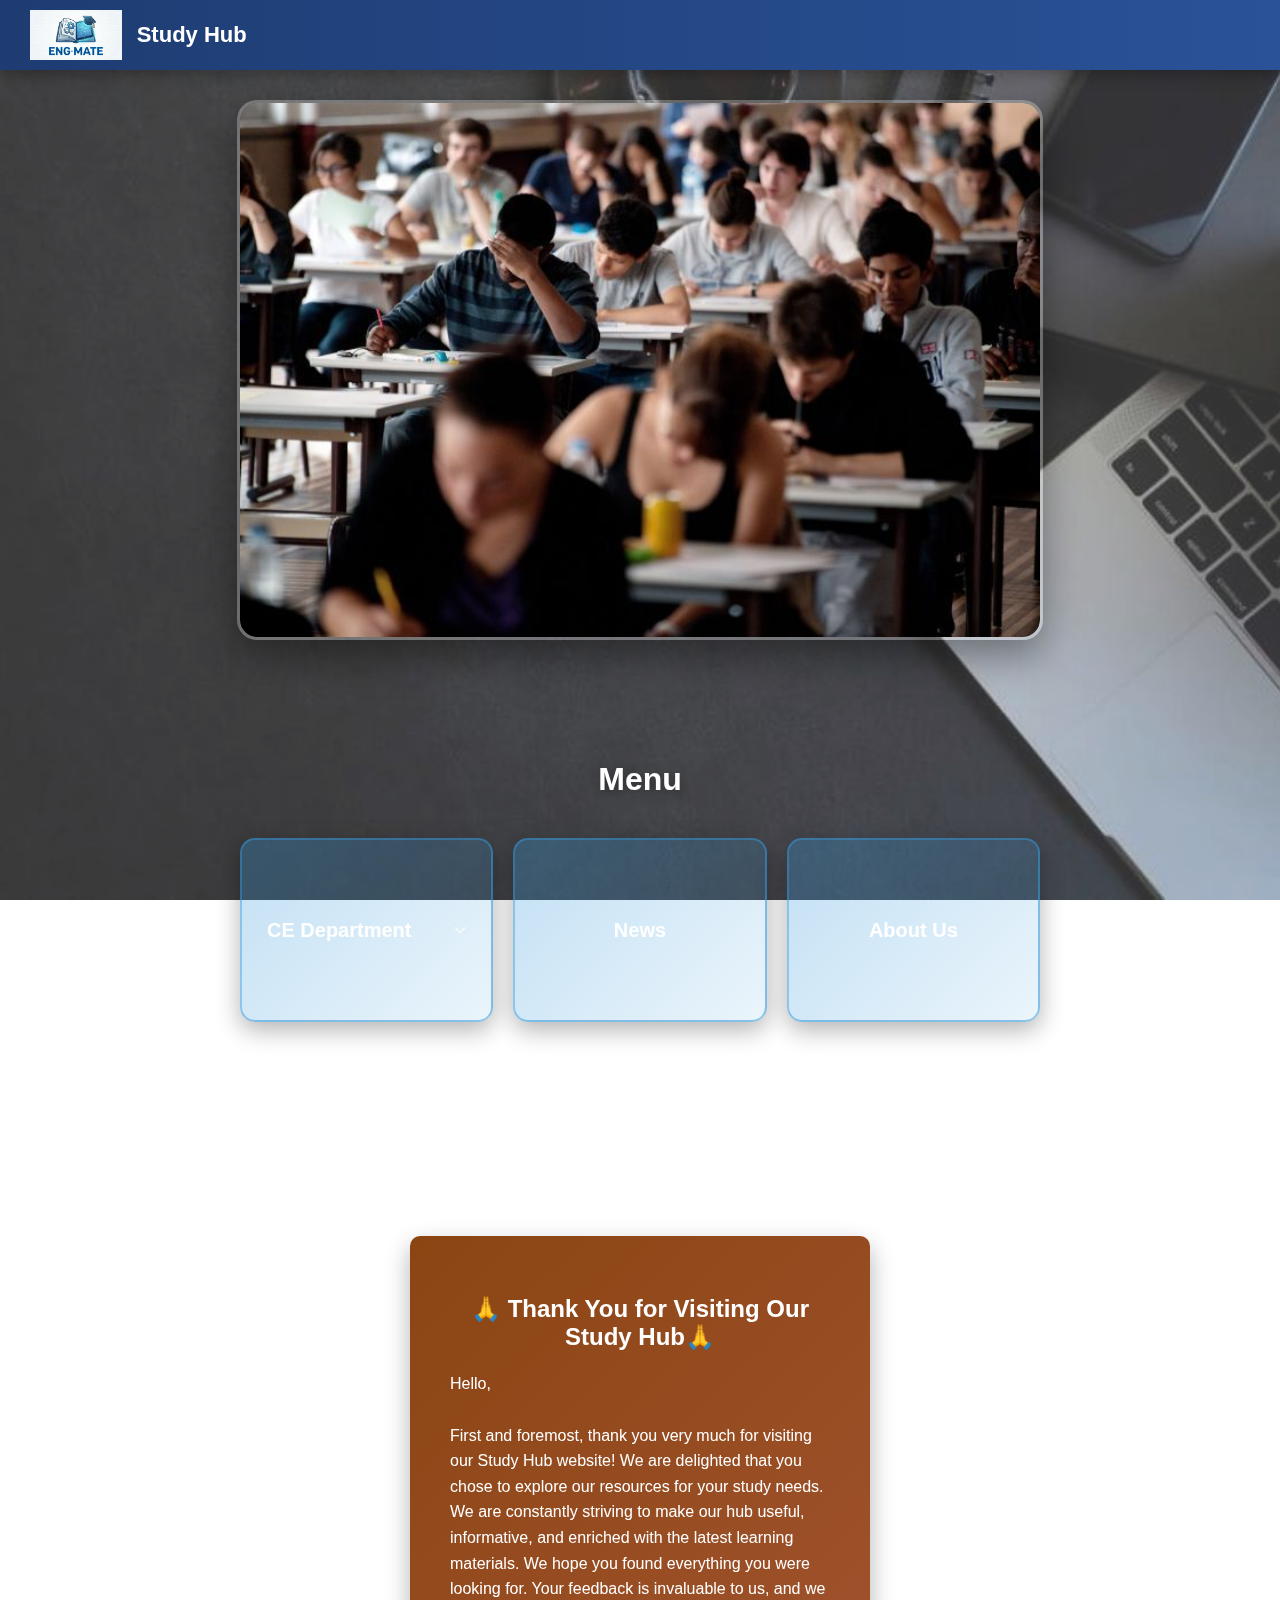
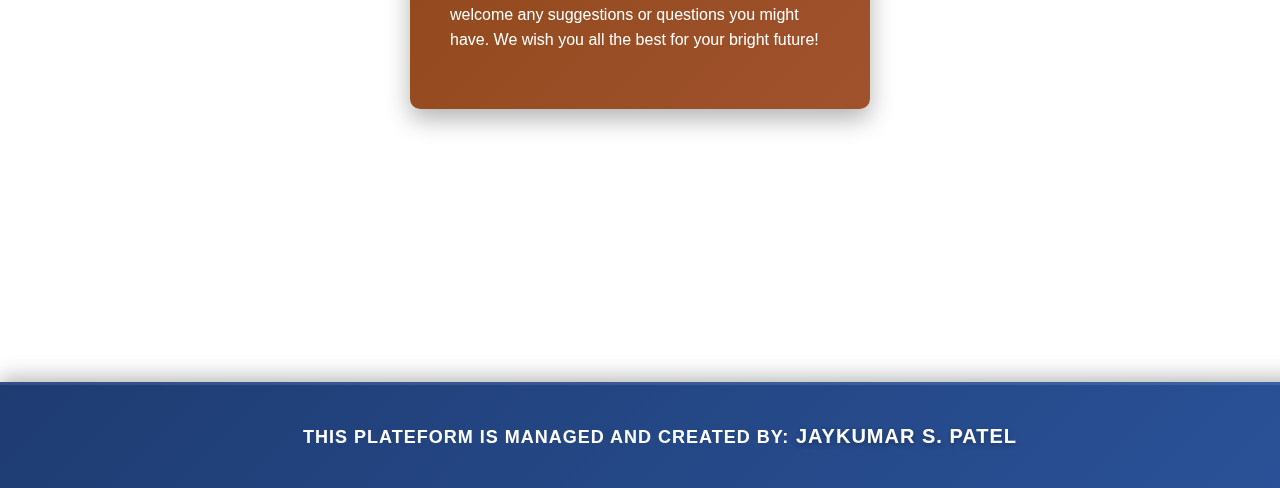
<file: index.html>
<!DOCTYPE html>
<html lang="en">
<head>
    <meta charset="UTF-8">
    <meta name="viewport" content="width=device-width, initial-scale=1.0">
    <link rel="stylesheet" href="web.css">
    <link rel="stylesheet" href="https://cdnjs.cloudflare.com/ajax/libs/font-awesome/6.0.0-beta3/css/all.min.css">
</head>
<body>
    <header class="top-header">
        <img src="LOGO.jpg" alt="Study Hub Logo" class="header-logo">
        <div class="title-container">
            <h1>Study Hub</h1>
        </div>
    </header>
    <!-- Center Box Image -->
    <div class="center-image-container">
        <div class="image-box">
            <img src="BOX IMAGE FOR MAIN PAGE.jpg" alt="Main Page Box Image" class="main-box-image">
        </div>
    </div>

    <!-- Center Menu Container -->
    <div class="center-menu-container">
        <div class="center-menu">
            <h2>Menu</h2>
            <div class="menu-grid">
                <div class="menu-item submenu-parent">
                    <a href="#" class="submenu-toggle">CE Department <i class="fas fa-chevron-down"></i></a>
                    <ul class="submenu">
                        <li><a href="web-1st-sem.html" target="_blank" rel="noopener">1st Sem Material</a></li>
                        <li><a href="web-2nd-sem.html" target="_blank" rel="noopener">2nd Sem Material</a></li>
                        <li><a href="web-3rd-sem.html" target="_blank" rel="noopener">3rd Sem Material</a></li>
                    </ul>
                </div>
                <div class="menu-item">
                    <a href="#news">News</a>
                </div>
                <div class="menu-item">
                    <a href="about-us.html" target="_blank" rel="noopener">About Us</a>
                </div>
            </div>
        </div>
    </div>

    <div class="main-layout">
        <div class="login-container">
            <h2>🙏 Thank You for Visiting Our Study Hub🙏</h2>
            <p style="text-align: left; line-height: 1.6;">
                Hello,<br><br>
                First and foremost, thank you very much for visiting our Study Hub website! We are delighted that you chose to explore our resources for your study needs. We are constantly striving to make our hub useful, informative, and enriched with the latest learning materials. We hope you found everything you were looking for. Your feedback is invaluable to us, and we welcome any suggestions or questions you might have. We wish you all the best for your bright future!
            </p>
        </div>
    </div>

    <div class="main-content">
        <!-- Add your page content here -->
    </div>

    <!-- footer -->
    <footer class="site-footer">
        <div class="footer-content">
            THIS PLATEFORM IS MANAGED AND CREATED BY:<strong> JAYKUMAR S. PATEL</strong>
        </div>
    </footer>

    <script src="web.js"></script>
</body>
</html>
</file>
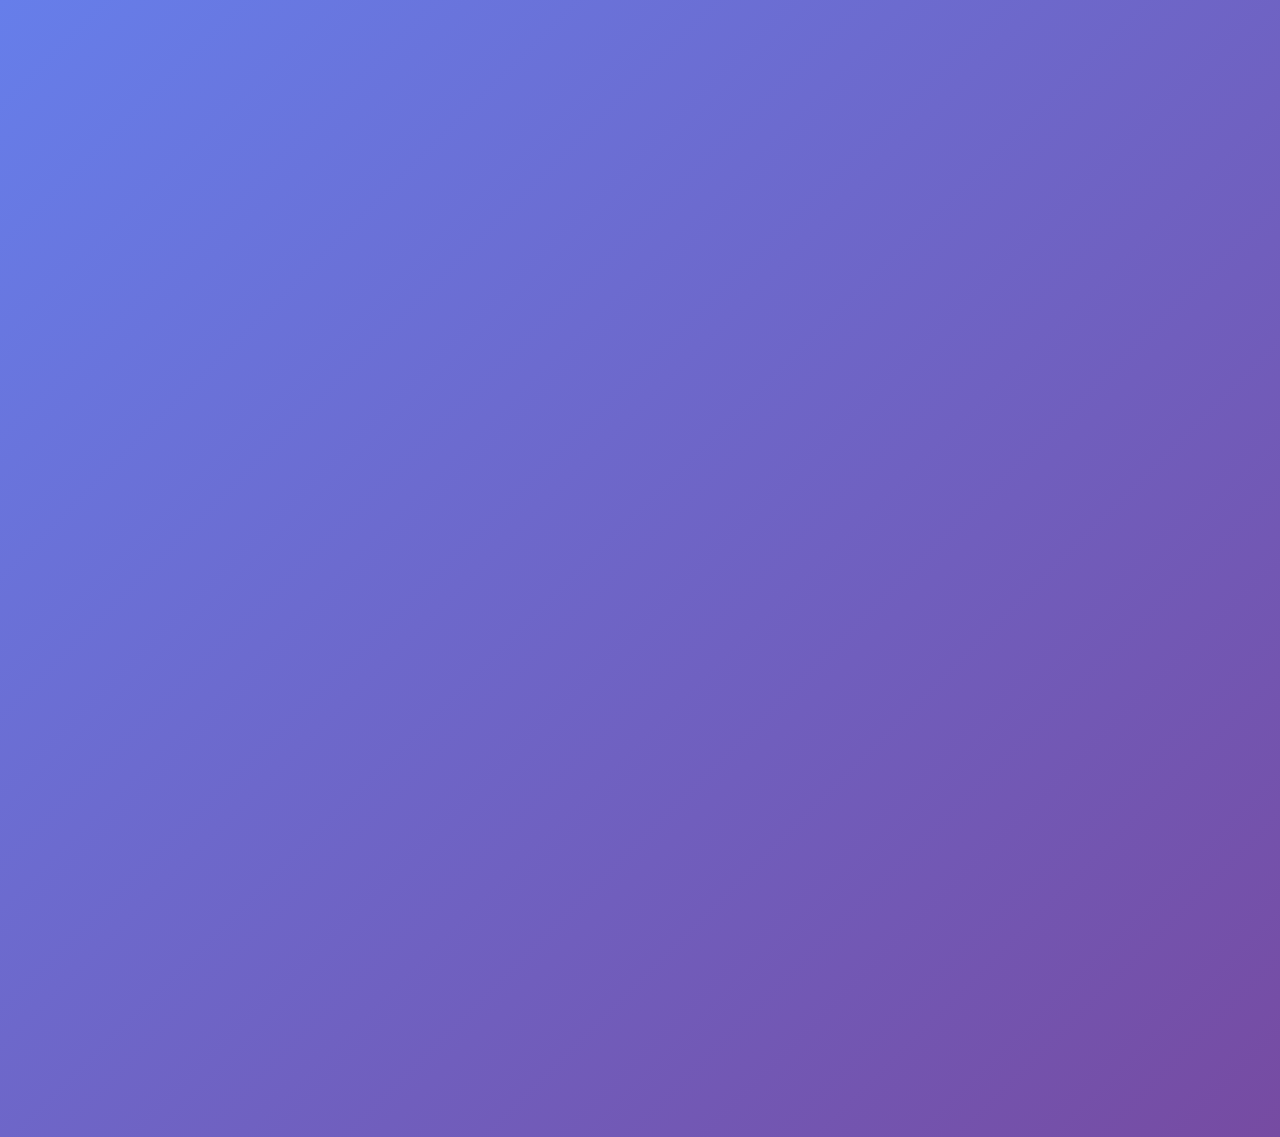
<file: about-us.html>
<!DOCTYPE html>
<html lang="en">
<head>
    <meta charset="UTF-8">
    <meta name="viewport" content="width=device-width, initial-scale=1.0">
    <title>About Us</title>
    <link rel="stylesheet" href="https://fonts.googleapis.com/css2?family=Poppins:wght@400;500;600;700&display=swap">
    <style>
        /* General Body Styling */
        body {
            font-family: 'Poppins', sans-serif;
            background: linear-gradient(135deg, #667eea, #764ba2);
            display: flex;
            justify-content: center;
            align-items: center;
            min-height: 100vh;
            padding: 20px;
            color: #333;
        }

        /* Main Content Container */
        .content-wrapper {
            background-color: #ffffff;
            border-radius: 25px;
            box-shadow: 0 15px 40px rgba(0, 0, 0, 0.1);
            padding: 40px 50px;
            width: 100%;
            max-width: 800px;
            text-align: left;
            opacity: 0;
            animation: fadeIn 0.8s ease-out forwards;
        }
        
        h1 {
            font-size: 2.5em;
            text-align: center;
            margin-bottom: 30px;
            color: #444;
        }

        h2 {
            font-size: 1.8em;
            color: #555;
            margin-top: 40px;
            border-bottom: 2px solid #667eea;
            padding-bottom: 10px;
        }

        p {
            font-size: 1.1em;
            line-height: 1.8;
            color: #666;
            margin-bottom: 20px;
        }
        
        .creator-info {
            text-align: center;
            margin-top: 50px;
            padding-top: 30px;
            border-top: 1px solid #eee;
        }
        
        .creator-info p {
            font-size: 1.2em;
            font-weight: 500;
        }
        
        .creator-info strong {
            color: #667eea;
        }

        /* Back to Home Link */
        .back-link {
            text-decoration: none;
            color: #aaa;
            font-weight: 500;
            transition: color 0.3s;
            font-size: 14px;
        }

        .back-link:hover {
            color: #777;
        }
        
        .center-link {
            text-align: center;
            margin-top: 40px;
        }

        /* Animations */
        @keyframes fadeIn {
            from { opacity: 0; transform: scale(0.95); }
            to { opacity: 1; transform: scale(1); }
        }

        /* Styles for the moved box */
        .info-box {
            padding: 30px;
            border-radius: 15px;
            box-shadow: 0 10px 30px rgba(0, 0, 0, 0.2);
            margin: 0 auto 40px auto;
            background: linear-gradient(135deg, #1e90ff 0%, #2563eb 100%);
            color: #fff;
            animation: floatY 4s ease-in-out infinite;
            text-align: left;
            max-width: 90%;
        }

        .info-box h2 {
            margin-top: 0;
            font-size: 24px;
            border-bottom: none; /* Override general h2 style */
            padding-bottom: 0;
        }

        .info-box p {
            line-height: 1.6;
            color: #fff; /* Override general p style */
        }

        /* floating animation */
        @keyframes floatY {
            0% { transform: translateY(0px); }
            50% { transform: translateY(-10px); }
            100% { transform: translateY(0px); }
        }

    </style>
</head>
<body>

    <div class="content-wrapper">
        <h1>About Our Platform</h1>

        <div class="info-box">
            <h2>Our Platform</h2>
            <p>
                This platform serves as a comprehensive digital hub designed specifically to facilitate academic excellence. The website is known for its extensive and meticulously organized repository, offering a wide array of high-quality study resources. Users can easily navigate through subject-specific sections, ensuring students and educators alike have immediate access to verified and up-to-date educational materials essential for effective learning and teaching.
            </p>
        </div>
        
        <p>
            Welcome to our dedicated hub for engineering study materials. We understand the challenges students face in finding reliable, organized, and high-quality resources. Our platform was created to bridge that gap.
        </p>

        <h2>Our Mission</h2>
        <p>
            Our mission is simple: to provide a centralized, easy-to-navigate repository of study materials for engineering students. We aim to support academic excellence by offering immediate access to a wide array of notes, papers, and essential learning content, all verified and up-to-date.
        </p>

        <div class="creator-info">
            <p>This platform is managed and created by <strong>JAYKUMAR S. PATEL</strong>.</p>
        </div>
        
        <div class="center-link">
             <a href="index.html" class="back-link">← Back to Home</a>
        </div>
    </div>


</html></body>
</body>
</html>
</file>
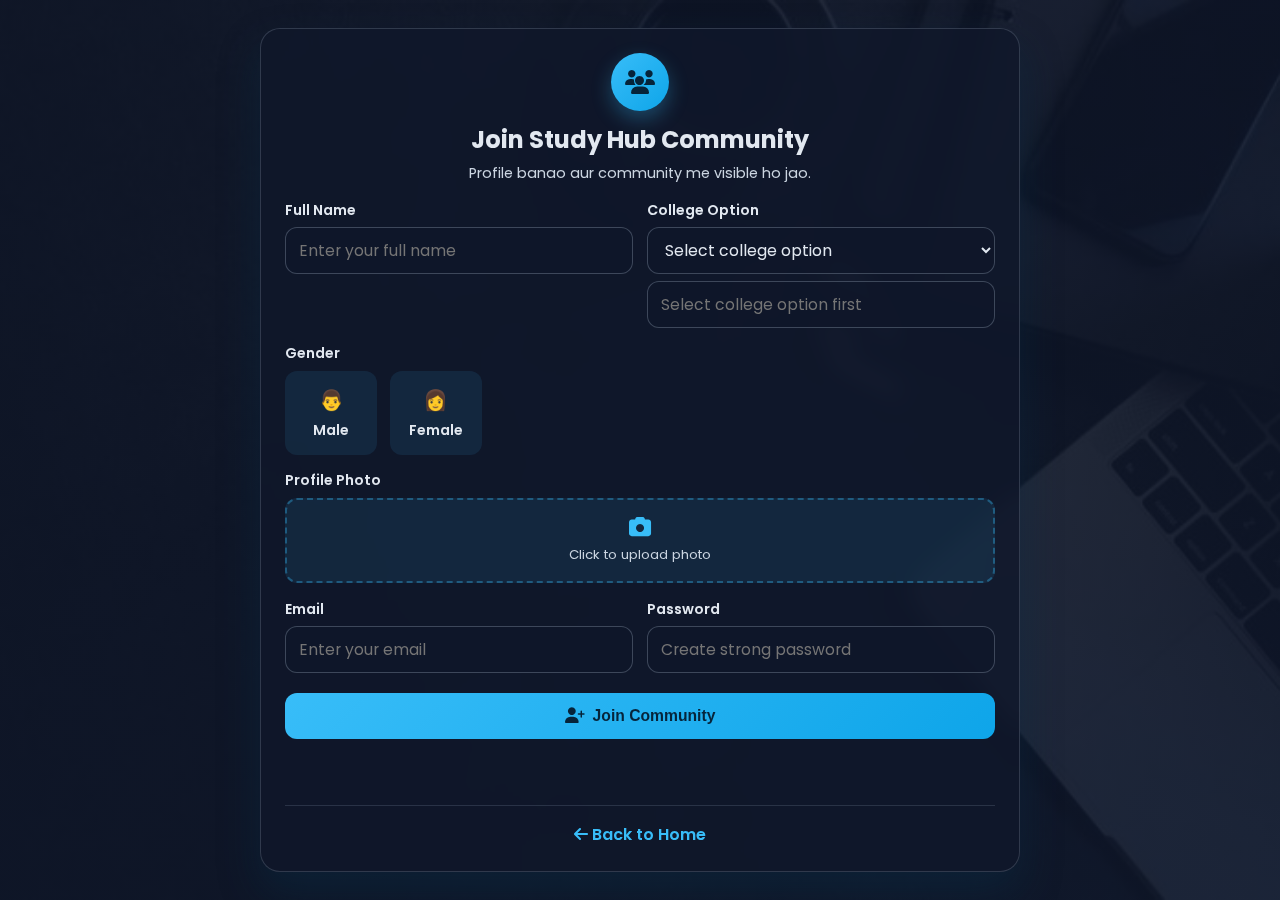
<file: join-community.html>
<!DOCTYPE html>
<html lang="en">
<head>
    <meta charset="UTF-8">
    <meta name="viewport" content="width=device-width, initial-scale=1.0">
    <title>Join Study Hub Community</title>
    <link rel="preconnect" href="https://fonts.googleapis.com">
    <link rel="preconnect" href="https://fonts.gstatic.com" crossorigin>
    <link href="https://fonts.googleapis.com/css2?family=Poppins:wght@400;500;600;700;800&display=swap" rel="stylesheet">
    <link rel="stylesheet" href="https://cdnjs.cloudflare.com/ajax/libs/font-awesome/6.5.2/css/all.min.css">
    <style>
        :root {
            --bg: #0f172a;
            --panel: rgba(15, 23, 42, 0.78);
            --primary: #38bdf8;
            --primary-dark: #0ea5e9;
            --text: #e2e8f0;
            --muted: #cbd5e1;
        }

        * { box-sizing: border-box; }

        body {
            margin: 0;
            font-family: 'Poppins', sans-serif;
            color: var(--text);
            background: linear-gradient(rgba(15, 23, 42, 0.85), rgba(15, 23, 42, 0.9)), url("new image.jpg") center/cover fixed;
            min-height: 100vh;
            display: flex;
            align-items: center;
            justify-content: center;
            padding: 1rem 0;
        }

        .join-container {
            background: var(--panel);
            border: 1px solid rgba(148, 163, 184, 0.25);
            border-radius: 20px;
            padding: 1.5rem;
            max-width: 760px;
            width: min(95vw, 760px);
            box-shadow: 0 20px 40px rgba(8, 47, 73, 0.4);
            backdrop-filter: blur(10px);
        }

        .join-header { text-align: center; margin-bottom: 1rem; }

        .join-logo {
            width: 58px;
            height: 58px;
            margin: 0 auto 0.7rem;
            border-radius: 50%;
            display: flex;
            align-items: center;
            justify-content: center;
            color: #06243a;
            background: linear-gradient(135deg, var(--primary), var(--primary-dark));
            box-shadow: 0 8px 20px rgba(56, 189, 248, 0.3);
            font-size: 1.5rem;
        }

        .join-header h2 { margin: 0 0 0.35rem; font-size: 1.5rem; }
        .join-subtitle { margin: 0; color: var(--muted); font-size: 0.9rem; }

        .join-form { display: flex; flex-direction: column; gap: 0.95rem; }

        .form-row { display: grid; grid-template-columns: 1fr 1fr; gap: 0.9rem; }

        .form-group { display: flex; flex-direction: column; gap: 0.4rem; }

        .form-group label { font-weight: 600; font-size: 0.88rem; }

        .form-group input,
        .form-group select {
            background: rgba(15, 23, 42, 0.75);
            border: 1px solid rgba(148, 163, 184, 0.35);
            border-radius: 12px;
            padding: 0.7rem 0.8rem;
            color: var(--text);
            font-family: inherit;
            font-size: 0.98rem;
            width: 100%;
        }

        .form-group input:focus,
        .form-group select:focus {
            outline: none;
            border-color: var(--primary);
            box-shadow: 0 0 0 3px rgba(56, 189, 248, 0.12);
        }

        .gender-options { display: flex; gap: 0.8rem; }

        .gender-option {
            display: flex;
            flex-direction: column;
            align-items: center;
            gap: 0.35rem;
            cursor: pointer;
            background: rgba(56, 189, 248, 0.1);
            border: 2px solid transparent;
            border-radius: 12px;
            min-width: 92px;
            padding: 0.75rem;
            transition: all 0.25s ease;
        }

        .gender-option:hover { border-color: rgba(56, 189, 248, 0.35); }
        .gender-option.selected {
            border-color: rgba(56, 189, 248, 0.7);
            background: rgba(56, 189, 248, 0.24);
            box-shadow: 0 0 0 2px rgba(56, 189, 248, 0.18);
        }

        .gender-option input { display: none; }
        .gender-icon { font-size: 1.25rem; }

        .photo-preview {
            display: flex;
            flex-direction: column;
            align-items: center;
            gap: 0.45rem;
            background: rgba(56, 189, 248, 0.1);
            border: 2px dashed rgba(56, 189, 248, 0.35);
            border-radius: 12px;
            padding: 1rem;
            cursor: pointer;
        }

        .photo-preview i { color: var(--primary); font-size: 1.4rem; }
        .photo-preview span { color: var(--muted); font-size: 0.82rem; }

        .join-btn {
            width: 100%;
            margin-top: 0.3rem;
            border: none;
            border-radius: 12px;
            padding: 0.85rem;
            font-size: 0.98rem;
            font-weight: 700;
            cursor: pointer;
            color: #06243a;
            background: linear-gradient(135deg, var(--primary), var(--primary-dark));
            display: inline-flex;
            align-items: center;
            justify-content: center;
            gap: 0.5rem;
        }

        .join-btn:disabled { opacity: 0.7; cursor: not-allowed; }

        .status-msg {
            min-height: 1.2rem;
            font-size: 0.82rem;
            margin-top: 0.2rem;
            color: #7dd3fc;
        }

        .back-link {
            margin-top: 1rem;
            padding-top: 1rem;
            border-top: 1px solid rgba(148, 163, 184, 0.2);
            text-align: center;
        }

        .back-link a {
            color: var(--primary);
            text-decoration: none;
            font-weight: 600;
        }

        @media (max-width: 700px) {
            .form-row { grid-template-columns: 1fr; }
            .join-container { padding: 1.1rem 0.95rem; }
            .gender-options { justify-content: center; }
        }
    </style>
</head>
<body>
    <div class="join-container">
        <div class="join-header">
            <div class="join-logo"><i class="fa-solid fa-users"></i></div>
            <h2>Join Study Hub Community</h2>
            <p class="join-subtitle">Profile banao aur community me visible ho jao.</p>
        </div>

        <form class="join-form" id="profileForm" novalidate>
            <div class="form-row">
                <div class="form-group">
                    <label for="fullName">Full Name</label>
                    <input type="text" id="fullName" placeholder="Enter your full name" required>
                </div>
                <div class="form-group">
                    <label for="collegeOption">College Option</label>
                    <select id="collegeOption" required>
                        <option value="" selected disabled>Select college option</option>
                        <option value="LDRP-ITR">LDRP-ITR</option>
                        <option value="other">Other</option>
                    </select>
                    <input type="text" id="collegeName" placeholder="Select college option first" required readonly>
                </div>
            </div>

            <div class="form-group">
                <label>Gender</label>
                <div class="gender-options">
                    <label class="gender-option">
                        <input type="radio" name="gender" value="male" required>
                        <span class="gender-icon">&#128104;</span>
                        <span>Male</span>
                    </label>
                    <label class="gender-option">
                        <input type="radio" name="gender" value="female" required>
                        <span class="gender-icon">&#128105;</span>
                        <span>Female</span>
                    </label>
                </div>
            </div>

            <div class="form-group">
                <label for="profilePhoto">Profile Photo</label>
                <div class="photo-preview" id="photoPreview" onclick="document.getElementById('profilePhoto').click()">
                    <i class="fa-solid fa-camera"></i>
                    <span>Click to upload photo</span>
                </div>
                <input type="file" id="profilePhoto" accept="image/*" style="display:none;">
            </div>

            <div class="form-row">
                <div class="form-group">
                    <label for="email">Email</label>
                    <input type="email" id="email" placeholder="Enter your email" required>
                </div>
                <div class="form-group">
                    <label for="password">Password</label>
                    <input type="password" id="password" placeholder="Create strong password" minlength="6" required>
                </div>
            </div>

            <button type="submit" class="join-btn" id="joinBtn">
                <i class="fa-solid fa-user-plus"></i>
                <span id="joinBtnText">Join Community</span>
            </button>
            <p class="status-msg" id="statusMsg"></p>
        </form>

        <div class="back-link">
            <a href="index.html"><i class="fa-solid fa-arrow-left"></i> Back to Home</a>
        </div>
    </div>

    <script>
        const STORAGE_KEYS = {
            currentUser: 'studyhub_current_user',
            members: 'studyhub_members'
        };

        const profileForm = document.getElementById('profileForm');
        const fullNameInput = document.getElementById('fullName');
        const collegeOption = document.getElementById('collegeOption');
        const collegeNameInput = document.getElementById('collegeName');
        const emailInput = document.getElementById('email');
        const passwordInput = document.getElementById('password');
        const profilePhotoInput = document.getElementById('profilePhoto');
        const photoPreview = document.getElementById('photoPreview');
        const genderOptions = document.querySelectorAll('.gender-option');
        const statusMsg = document.getElementById('statusMsg');
        const joinBtn = document.getElementById('joinBtn');
        const joinBtnText = document.getElementById('joinBtnText');

        let selectedPhotoData = '';

        const parseJSON = (value, fallback) => {
            try { return value ? JSON.parse(value) : fallback; } catch { return fallback; }
        };
        const normalizeMembers = (value) => Array.isArray(value) ? value : [];

        const setStatus = (message, isError = false) => {
            statusMsg.textContent = message;
            statusMsg.style.color = isError ? '#fca5a5' : '#7dd3fc';
        };

        const setLoading = (loading) => {
            joinBtn.disabled = loading;
            joinBtnText.textContent = loading ? 'Saving...' : 'Join Community';
        };

        const setCollegeMode = (value) => {
            if (value === 'LDRP-ITR') {
                collegeNameInput.value = 'LDRP-ITR';
                collegeNameInput.readOnly = true;
                collegeNameInput.placeholder = 'LDRP-ITR';
                return;
            }
            collegeNameInput.readOnly = false;
            collegeNameInput.placeholder = 'Enter your college name';
            if (value === 'other') {
                collegeNameInput.value = '';
                collegeNameInput.focus();
            }
        };

        collegeOption.addEventListener('change', function() { setCollegeMode(this.value); });

        function setSelectedGender(selectedOption) {
            genderOptions.forEach((option) => option.classList.remove('selected'));
            selectedOption.classList.add('selected');
            const radio = selectedOption.querySelector('input[type="radio"]');
            if (radio) radio.checked = true;
        }

        genderOptions.forEach((option) => {
            option.addEventListener('click', () => setSelectedGender(option));
            const radio = option.querySelector('input[type="radio"]');
            if (radio) radio.addEventListener('change', () => setSelectedGender(option));
        });

        const readFileAsDataURL = (file) => new Promise((resolve, reject) => {
            const reader = new FileReader();
            reader.onload = () => resolve(reader.result);
            reader.onerror = reject;
            reader.readAsDataURL(file);
        });

        profilePhotoInput.addEventListener('change', async (event) => {
            const file = event.target.files[0];
            if (!file) return;
            selectedPhotoData = await readFileAsDataURL(file);
            photoPreview.innerHTML = `<img src="${selectedPhotoData}" style="width:90px;height:90px;border-radius:50%;object-fit:cover;" alt="Profile preview">`;
        });

        const savedUser = parseJSON(localStorage.getItem(STORAGE_KEYS.currentUser), null);
        if (savedUser) {
            fullNameInput.value = savedUser.fullName || '';
            emailInput.value = savedUser.email || '';
            if (savedUser.collegeName === 'LDRP-ITR') {
                collegeOption.value = 'LDRP-ITR';
                setCollegeMode('LDRP-ITR');
            } else {
                collegeOption.value = 'other';
                setCollegeMode('other');
                collegeNameInput.value = savedUser.collegeName || '';
            }

            const selectedRadio = document.querySelector(`input[name="gender"][value="${savedUser.gender}"]`);
            if (selectedRadio) {
                selectedRadio.checked = true;
                setSelectedGender(selectedRadio.closest('.gender-option'));
            }

            if (savedUser.photoData) {
                selectedPhotoData = savedUser.photoData;
                photoPreview.innerHTML = `<img src="${selectedPhotoData}" style="width:90px;height:90px;border-radius:50%;object-fit:cover;" alt="Profile preview">`;
            }
        }

        profileForm.addEventListener('submit', async (event) => {
            event.preventDefault();
            setStatus('');

            const selectedGender = document.querySelector('input[name="gender"]:checked');
            if (!selectedGender) {
                setStatus('Please select gender.', true);
                return;
            }

            if (!profileForm.checkValidity()) {
                setStatus('Please fill all required fields correctly.', true);
                profileForm.reportValidity();
                return;
            }

            if (!selectedPhotoData && profilePhotoInput.files[0]) {
                selectedPhotoData = await readFileAsDataURL(profilePhotoInput.files[0]);
            }

            const profile = {
                fullName: fullNameInput.value.trim(),
                collegeName: collegeNameInput.value.trim(),
                gender: selectedGender.value,
                email: emailInput.value.trim(),
                photoData: selectedPhotoData || '',
                joinedAt: new Date().toISOString()
            };

            setLoading(true);

            const members = normalizeMembers(parseJSON(localStorage.getItem(STORAGE_KEYS.members), []));
            const existingIndex = members.findIndex(
                (member) => (member.email || '').toLowerCase() === profile.email.toLowerCase()
            );

            if (existingIndex >= 0) {
                members[existingIndex] = profile;
            } else {
                members.push(profile);
            }

            localStorage.setItem(STORAGE_KEYS.members, JSON.stringify(members));
            localStorage.setItem(STORAGE_KEYS.currentUser, JSON.stringify(profile));
            setStatus('Profile saved successfully. Redirecting...');
            setTimeout(() => { window.location.href = 'index.html'; }, 700);
        });
    </script>
</body>
</html>
</file>
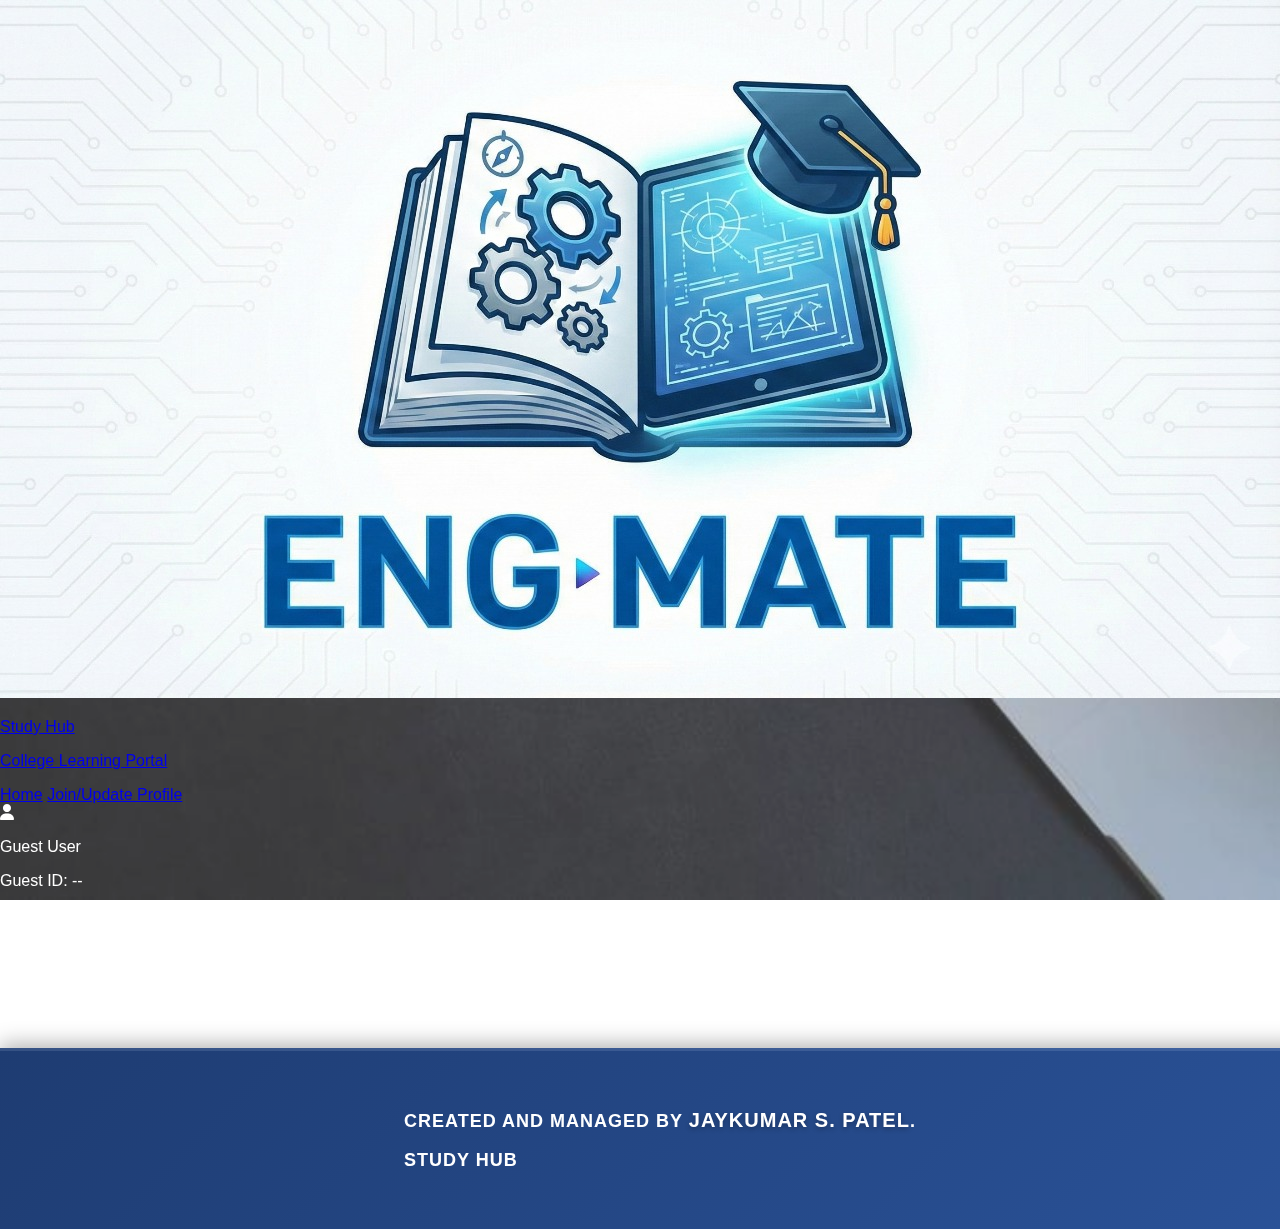
<file: our-community.html>
<!DOCTYPE html>
<html lang="en">
<head>
    <meta charset="UTF-8">
    <meta name="viewport" content="width=device-width, initial-scale=1.0">
    <title>Our Community | Study Hub</title>
    <link rel="preconnect" href="https://fonts.googleapis.com">
    <link rel="preconnect" href="https://fonts.gstatic.com" crossorigin>
    <link href="https://fonts.googleapis.com/css2?family=Poppins:wght@400;500;600;700;800&display=swap" rel="stylesheet">
    <link rel="stylesheet" href="https://cdnjs.cloudflare.com/ajax/libs/font-awesome/6.5.2/css/all.min.css">
    <link rel="stylesheet" href="web.css">
</head>
<body class="community-layout">
    <header class="site-header">
        <div class="container nav-wrap">
            <a href="index.html" class="brand">
                <img src="LOGO.jpg" alt="Study Hub logo" class="brand-logo">
                <div>
                    <p class="brand-title">Study Hub</p>
                    <p class="brand-subtitle">College Learning Portal</p>
                </div>
            </a>
            <nav class="main-nav" aria-label="Main navigation">
                <a href="index.html">Home</a>
                <a href="join-community.html">Join/Update Profile</a>
            </nav>
            <div class="header-user" id="headerUser">
                <div class="user-avatar">
                    <i class="fa-solid fa-user"></i>
                </div>
                <div class="user-meta">
                    <p class="user-name" id="userName">Guest User</p>
                    <p class="user-id" id="userId">Guest ID: --</p>
                    <button type="button" class="user-action-btn" id="userActionBtn" hidden>Logout / Reset</button>
                </div>
            </div>
        </div>
    </header>

    <main class="community-page">
        <div class="container">
            <div class="community-page-header">
                <h1>Our Community</h1>
                <p class="section-subtitle">All joined students are shown here.</p>
            </div>
            <div class="community-empty" id="communityEmpty" hidden>
                No community members found yet. Join first to create your profile.
            </div>
            <section class="community-grid" id="communityGrid"></section>
        </div>
    </main>

    <footer class="site-footer">
        <div class="container footer-wrap">
            <p>Created and managed by <strong>JAYKUMAR S. PATEL</strong>.</p>
            <p><span id="currentYear"></span> Study Hub</p>
        </div>
    </footer>

    <script src="web.js"></script>
</body>
</html>
</file>
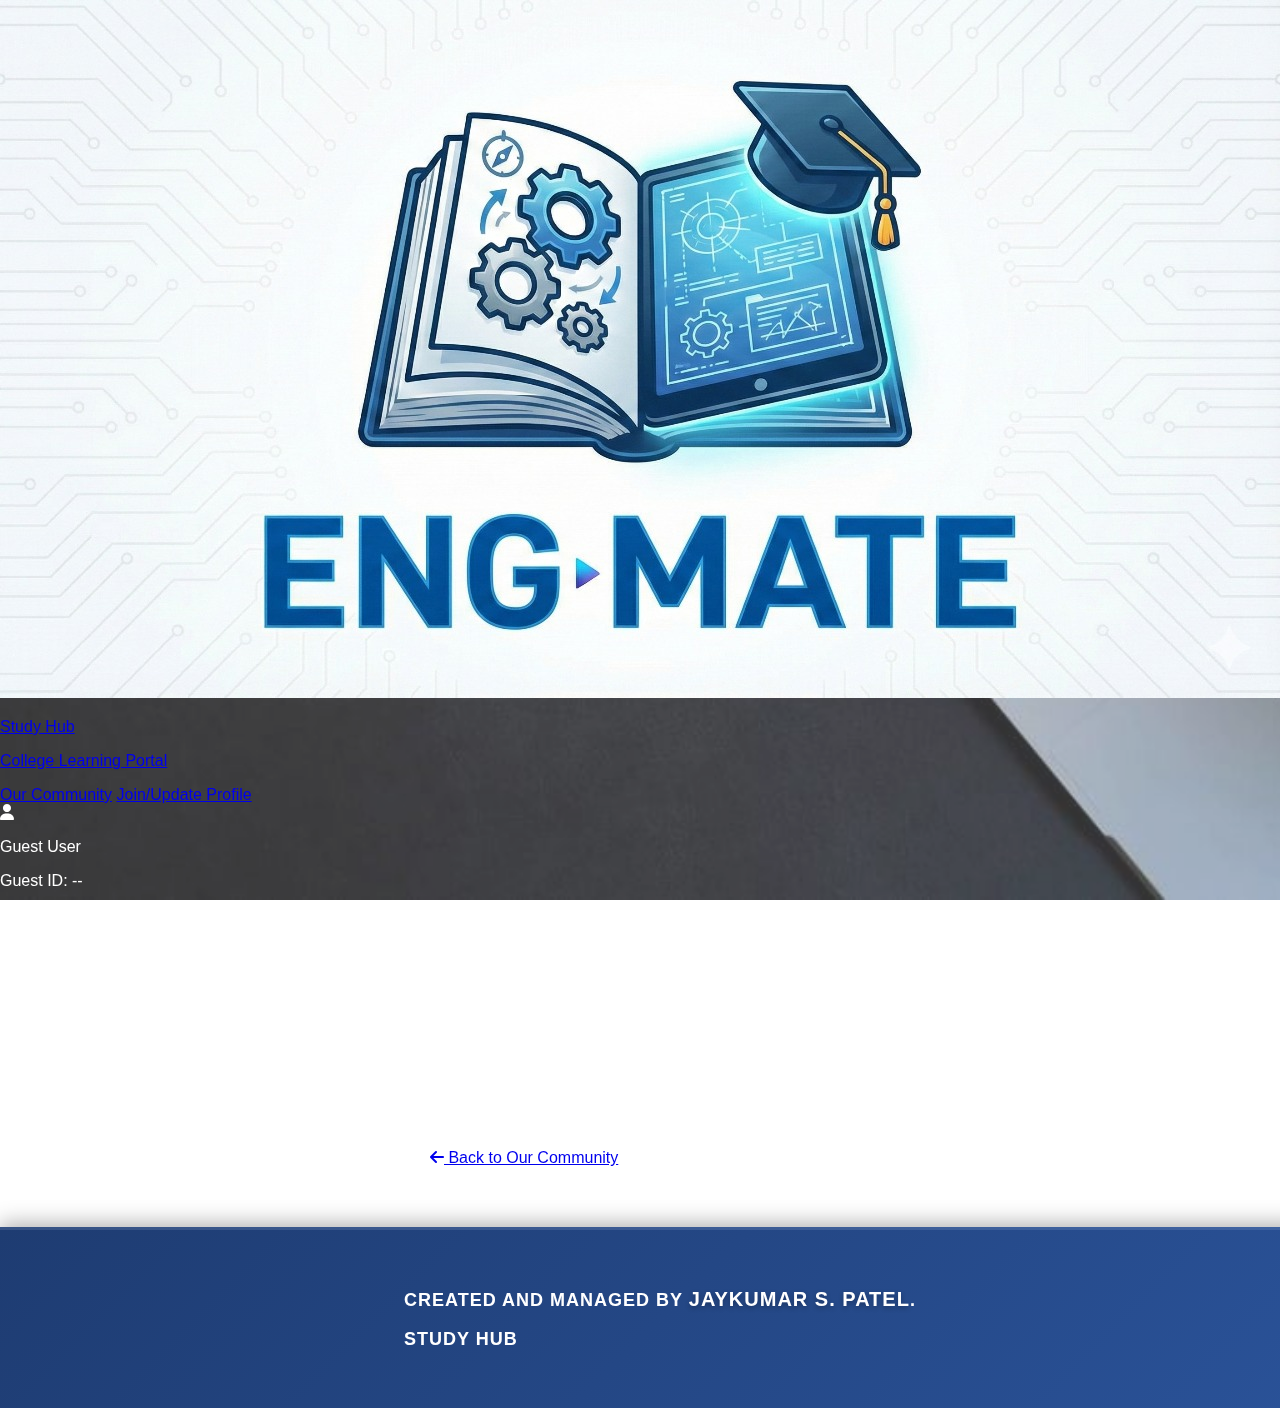
<file: profile-visit.html>
<!DOCTYPE html>
<html lang="en">
<head>
    <meta charset="UTF-8">
    <meta name="viewport" content="width=device-width, initial-scale=1.0">
    <title>Visit Profile | Study Hub</title>
    <link rel="preconnect" href="https://fonts.googleapis.com">
    <link rel="preconnect" href="https://fonts.gstatic.com" crossorigin>
    <link href="https://fonts.googleapis.com/css2?family=Poppins:wght@400;500;600;700;800&display=swap" rel="stylesheet">
    <link rel="stylesheet" href="https://cdnjs.cloudflare.com/ajax/libs/font-awesome/6.5.2/css/all.min.css">
    <link rel="stylesheet" href="web.css">
</head>
<body class="community-layout">
    <header class="site-header">
        <div class="container nav-wrap">
            <a href="index.html" class="brand">
                <img src="LOGO.jpg" alt="Study Hub logo" class="brand-logo">
                <div>
                    <p class="brand-title">Study Hub</p>
                    <p class="brand-subtitle">College Learning Portal</p>
                </div>
            </a>
            <nav class="main-nav" aria-label="Main navigation">
                <a href="our-community.html">Our Community</a>
                <a href="join-community.html">Join/Update Profile</a>
            </nav>
            <div class="header-user" id="headerUser">
                <div class="user-avatar">
                    <i class="fa-solid fa-user"></i>
                </div>
                <div class="user-meta">
                    <p class="user-name" id="userName">Guest User</p>
                    <p class="user-id" id="userId">Guest ID: --</p>
                    <button type="button" class="user-action-btn" id="userActionBtn" hidden>Logout / Reset</button>
                </div>
            </div>
        </div>
    </header>

    <main class="community-page">
        <div class="container">
            <div class="community-page-header">
                <h1>Visited Profile</h1>
                <p class="section-subtitle">Photo, college and email details</p>
            </div>

            <article class="community-card" style="max-width: 420px; margin: 0 auto;">
                <div class="community-avatar" id="visitProfileAvatar">
                    <i class="fa-solid fa-user"></i>
                </div>
                <h3 id="visitProfileName">Community Member</h3>
                <p><strong>College:</strong> <span id="visitProfileCollege">-</span></p>
                <p><strong>Email:</strong> <span id="visitProfileEmail">-</span></p>
            </article>

            <div class="back-link" style="max-width: 420px; margin: 1rem auto 0; border-top: none; padding-top: 0;">
                <a href="our-community.html"><i class="fa-solid fa-arrow-left"></i> Back to Our Community</a>
            </div>
        </div>
    </main>

    <footer class="site-footer">
        <div class="container footer-wrap">
            <p>Created and managed by <strong>JAYKUMAR S. PATEL</strong>.</p>
            <p><span id="currentYear"></span> Study Hub</p>
        </div>
    </footer>

    <script src="web.js"></script>
</body>
</html>
</file>
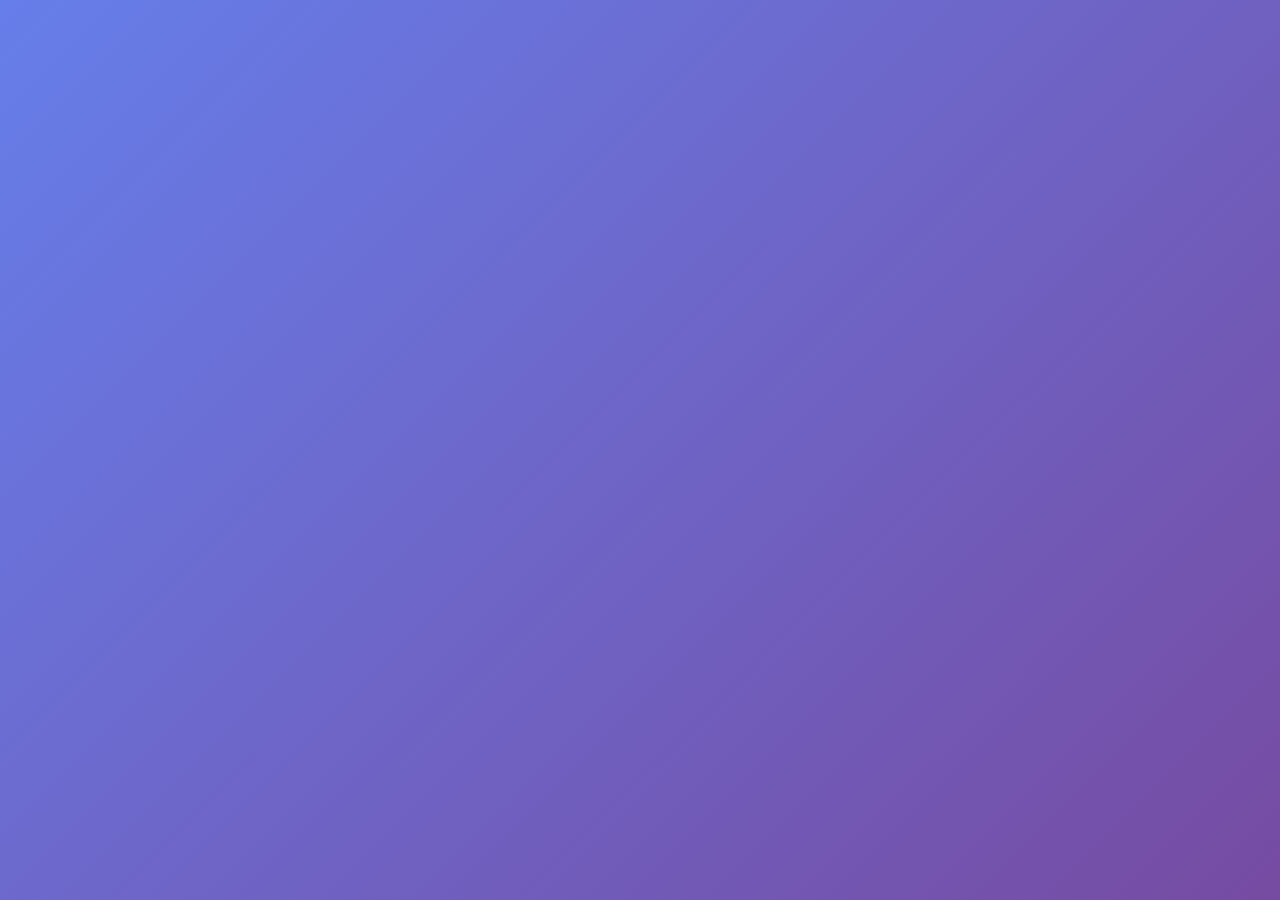
<file: web-1st-sem.html>
<!DOCTYPE html>
<html lang="en">
<head>
    <meta charset="UTF-8">
    <meta name="viewport" content="width=device-width, initial-scale=1.0">
    <title>1st Semester Materials</title>
    <link rel="stylesheet" href="https://fonts.googleapis.com/css2?family=Poppins:wght@400;500;600;700&display=swap">
    <style>
        /* General Body Styling */
        body {
            font-family: 'Poppins', sans-serif;
            background: linear-gradient(135deg, #667eea, #764ba2); /* Darker Gradient */
            display: flex;
            justify-content: center;
            align-items: center;
            min-height: 100vh;
            margin: 0;
            padding: 20px;
            box-sizing: border-box;
        }

        /* Main Content Container */
        .content-wrapper {
            background-color: #ffffff;
            border-radius: 25px;
            box-shadow: 0 15px 40px rgba(0, 0, 0, 0.1);
            padding: 40px 50px;
            width: 100%;
            max-width: 950px;
            text-align: center;
            opacity: 0;
            animation: fadeIn 0.8s ease-out forwards;
        }

        /* Page Header */
        .page-header {
            margin-bottom: 40px;
        }

        .page-title {
            font-size: 28px;
            color: #333;
            font-weight: 600;
            margin-bottom: 10px;
        }

        .page-subtitle {
            font-size: 16px;
            color: #777;
        }

        /* Grid for Subjects */
        .subjects-grid {
            display: grid;
            grid-template-columns: repeat(auto-fill, minmax(160px, 1fr));
            gap: 25px;
        }

        /* Individual Subject Card */
        .subject-card {
            text-decoration: none;
            color: white;
            background: linear-gradient(145deg, #6a7ffb, #725ac1); /* Darker Card Gradient */
            padding: 20px;
            border-radius: 20px;
            box-shadow: 0 6px 15px rgba(106, 127, 251, 0.4); /* Adjusted Shadow Color */
            display: flex;
            flex-direction: column;
            justify-content: center;
            align-items: center;
            min-height: 140px;
            transition: transform 0.3s ease, box-shadow 0.3s ease;
            opacity: 0; /* Hidden for animation */
            animation: slideUp 0.6s ease-out forwards;
        }

        /* Staggered Animation Delay */
        .subject-card:nth-child(1) { animation-delay: 0.2s; }
        .subject-card:nth-child(2) { animation-delay: 0.3s; }
        .subject-card:nth-child(3) { animation-delay: 0.4s; }
        .subject-card:nth-child(4) { animation-delay: 0.5s; }
        .subject-card:nth-child(5) { animation-delay: 0.6s; }
        .subject-card:nth-child(6) { animation-delay: 0.7s; }


        .subject-card:hover {
            transform: translateY(-8px);
            box-shadow: 0 10px 20px rgba(106, 127, 251, 0.5); /* Adjusted Hover Shadow */
        }

        .subject-name {
            font-size: 18px;
            font-weight: 600;
            margin-bottom: 15px;
        }

        /* Download Button */
        .download-btn {
            background-color: #fff;
            color: #6a7ffb; /* Adjusted Button Text Color */
            border: none;
            padding: 8px 25px;
            border-radius: 50px;
            cursor: pointer;
            font-weight: 600;
            font-size: 14px;
            box-shadow: 0 4px 10px rgba(0, 0, 0, 0.1);
            transition: all 0.3s ease;
        }
        
        .download-btn::before {
            content: '↓ ';
        }

        .download-btn:hover {
            transform: translateY(-2px);
            box-shadow: 0 6px 12px rgba(0, 0, 0, 0.15);
        }

        /* Back to Home Link */
        .back-link {
            display: inline-block;
            margin-top: 40px;
            text-decoration: none;
            color: #888;
            font-weight: 500;
            transition: color 0.3s;
        }

        .back-link:hover {
            color: #555;
        }

        /* Animations */
        @keyframes fadeIn {
            from { opacity: 0; transform: scale(0.95); }
            to { opacity: 1; transform: scale(1); }
        }
        @keyframes slideUp {
            from { transform: translateY(40px); opacity: 0; }
            to { transform: translateY(0); opacity: 1; }
        }

        /* Responsive Design */
        @media (max-width: 600px) {
            .content-wrapper {
                padding: 30px 25px;
            }
            .subjects-grid {
                grid-template-columns: repeat(auto-fill, minmax(130px, 1fr));
                gap: 20px;
            }
        }
    </style>
</head>
<body>

    <div class="content-wrapper">
        <div class="page-header">
            <h1 class="page-title">📚 1st Semester Study Materials</h1>
            <p class="page-subtitle">Click on any subject to download materials from Google Drive</p>
        </div>

        <div class="subjects-grid">
            <!-- Maths-1 -->
            <a href="https://drive.google.com/drive/folders/1Qc11EA77BHqczkth0I1QkkaEDwiy_YkK?usp=drive_link" target="_blank" rel="noopener" class="subject-card">
                <div class="subject-name">Maths-1</div>
                <button class="download-btn" type="button">Click</button>
            </a>
            <!-- Physics -->
            <a href="https://drive.google.com/drive/folders/1qQsBD9wLbwxuiO1-fhP-ITHXZY2GU4yx?usp=drive_link" target="_blank" rel="noopener" class="subject-card">
                <div class="subject-name">Physics</div>
                <button class="download-btn" type="button">Click</button>
            </a>
            <!-- FOP -->
            <a href="https://drive.google.com/drive/folders/1l78aaeReTGkYM8NoP7zyHZuEP08e6wlw?usp=drive_link" target="_blank" rel="noopener" class="subject-card">
                <div class="subject-name">FOP</div>
                <button class="download-btn" type="button">Click</button>
            </a>
            <!-- BEEE -->
            <a href="https://drive.google.com/drive/folders/19_7x8z6zLagnKyh4UwgN-hizJLHg9T8W?usp=drive_link" target="_blank" rel="noopener" class="subject-card">
                <div class="subject-name">BEEE</div>
                <button class="download-btn" type="button">Click</button>
            </a>
            <!-- BCPS -->
            <a href="https://drive.google.com/drive/folders/1l_3FGdDaToXxD_pwQ7ps1kn7c3ei0E3w?usp=drive_link" target="_blank" rel="noopener" class="subject-card">
                <div class="subject-name">BCPS</div>
                <button class="download-btn" type="button">Click</button>
            </a>
            <!-- FME -->
            <a href="https://drive.google.com/drive/folders/1gv5b0iVHtscBcZ4m58tuOCDByNMmaqOC?usp=drive_link" target="_blank" rel="noopener" class="subject-card">
                <div class="subject-name">FME</div>
                <button class="download-btn" type="button">Click</button>
            </a>
        </div>

        <a href="index.html" class="back-link">← Back to Home</a>
    </div>

</body>
</html>
</file>
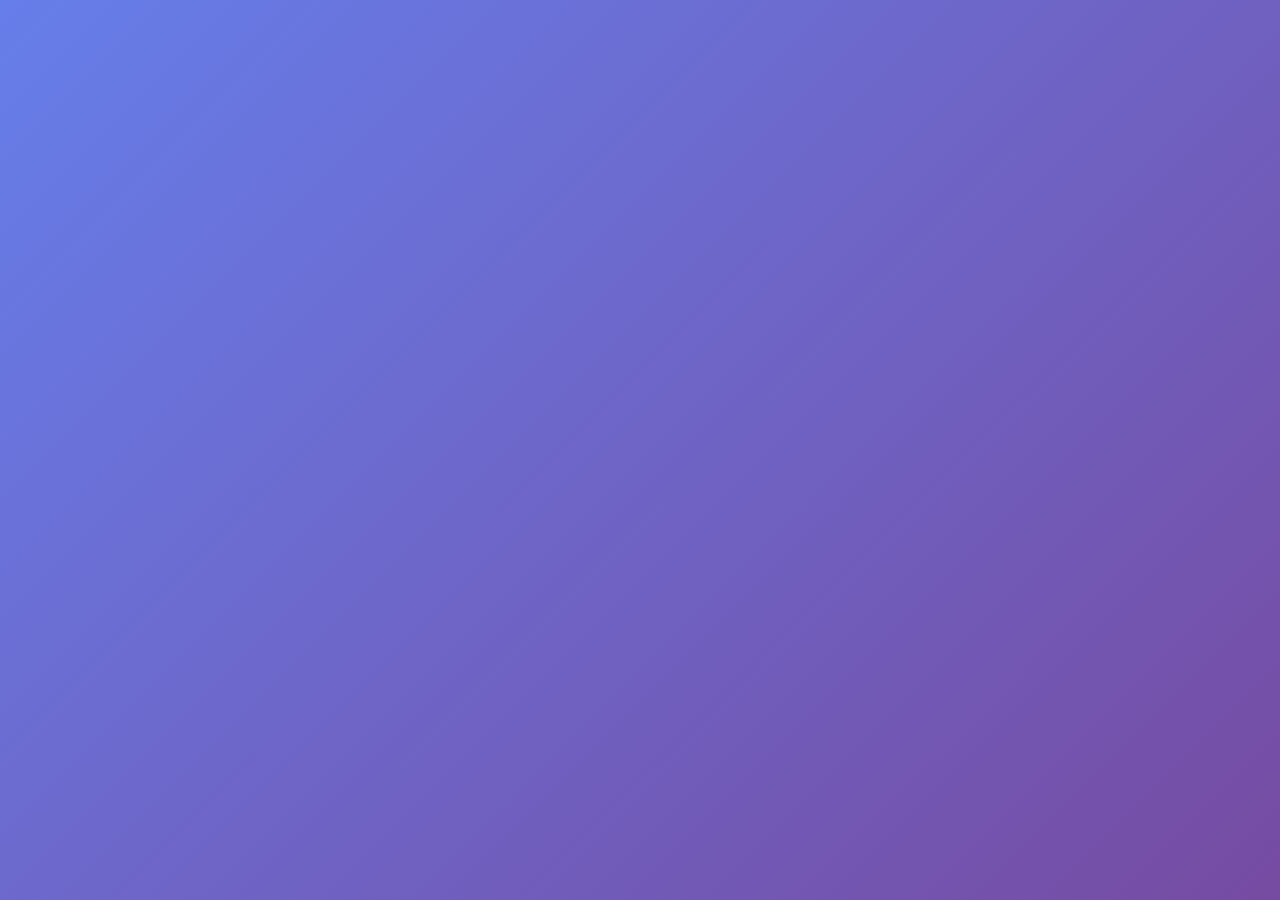
<file: web-2nd-sem.html>
<!DOCTYPE html>
<html lang="en">
<head>
    <meta charset="UTF-8">
    <meta name="viewport" content="width=device-width, initial-scale=1.0">
    <title>2nd Semester Materials</title>
    <link rel="stylesheet" href="https://fonts.googleapis.com/css2?family=Poppins:wght@400;500;600;700&display=swap">
    <style>
        /* General Body Styling */
        body {
            font-family: 'Poppins', sans-serif;
            background: linear-gradient(135deg, #667eea, #764ba2);
            display: flex;
            justify-content: center;
            align-items: center;
            min-height: 100vh;
            margin: 0;
            padding: 20px;
            box-sizing: border-box;
        }

        /* Main Content Container */
        .content-wrapper {
            background-color: #ffffff;
            border-radius: 25px;
            box-shadow: 0 15px 40px rgba(0, 0, 0, 0.1);
            padding: 40px 50px;
            width: 100%;
            max-width: 950px;
            text-align: center;
            opacity: 0;
            animation: fadeIn 0.8s ease-out forwards;
        }

        /* Page Header */
        .page-header {
            margin-bottom: 40px;
        }

        .page-title {
            font-size: 28px;
            color: #333;
            font-weight: 600;
            margin-bottom: 10px;
        }

        .page-subtitle {
            font-size: 16px;
            color: #777;
        }

        /* Grid for Subjects */
        .subjects-grid {
            display: grid;
            grid-template-columns: repeat(auto-fill, minmax(160px, 1fr));
            gap: 25px;
        }

        /* Individual Subject Card */
        .subject-card {
            text-decoration: none;
            color: white;
            background: linear-gradient(145deg, #6a7ffb, #725ac1);
            padding: 20px;
            border-radius: 20px;
            box-shadow: 0 6px 15px rgba(106, 127, 251, 0.4);
            display: flex;
            flex-direction: column;
            justify-content: center;
            align-items: center;
            min-height: 140px;
            transition: transform 0.3s ease, box-shadow 0.3s ease;
            opacity: 0; /* Hidden for animation */
            animation: slideUp 0.6s ease-out forwards;
        }

        /* Staggered Animation Delay */
        .subject-card:nth-child(1) { animation-delay: 0.2s; }
        .subject-card:nth-child(2) { animation-delay: 0.3s; }
        .subject-card:nth-child(3) { animation-delay: 0.4s; }
        .subject-card:nth-child(4) { animation-delay: 0.5s; }
        .subject-card:nth-child(5) { animation-delay: 0.6s; }
        .subject-card:nth-child(6) { animation-delay: 0.7s; }

        .subject-card:hover {
            transform: translateY(-8px);
            box-shadow: 0 10px 20px rgba(106, 127, 251, 0.5);
        }

        .subject-name {
            font-size: 18px;
            font-weight: 600;
            margin-bottom: 15px;
        }

        /* Download Button */
        .download-btn {
            background-color: #fff;
            color: #6a7ffb;
            border: none;
            padding: 8px 25px;
            border-radius: 50px;
            cursor: pointer;
            font-weight: 600;
            font-size: 14px;
            box-shadow: 0 4px 10px rgba(0, 0, 0, 0.1);
            transition: all 0.3s ease;
        }
        
        .download-btn::before {
            content: '↓ ';
        }

        .download-btn:hover {
            transform: translateY(-2px);
            box-shadow: 0 6px 12px rgba(0, 0, 0, 0.15);
        }

        /* Back to Home Link */
        .back-link {
            display: inline-block;
            margin-top: 40px;
            text-decoration: none;
            color: #aaa;
            font-weight: 500;
            transition: color 0.3s;
            font-size: 14px;
        }

        .back-link:hover {
            color: #777;
        }

        /* Animations */
        @keyframes fadeIn {
            from { opacity: 0; transform: scale(0.95); }
            to { opacity: 1; transform: scale(1); }
        }
        @keyframes slideUp {
            from { transform: translateY(40px); opacity: 0; }
            to { transform: translateY(0); opacity: 1; }
        }

        /* Responsive Design */
        @media (max-width: 600px) {
            .content-wrapper {
                padding: 30px 25px;
            }
            .subjects-grid {
                grid-template-columns: repeat(auto-fill, minmax(130px, 1fr));
                gap: 20px;
            }
        }
    </style>
</head>
<body>

    <div class="content-wrapper">
        <div class="page-header">
            <h1 class="page-title">📚 2nd Semester Study Materials</h1>
            <p class="page-subtitle">Click on any subject to download materials from Google Drive</p>
        </div>

        <div class="subjects-grid">
            <!-- MATHS-2 -->
            <a href="https://drive.google.com/drive/folders/1QOw5x86Q6-qjhCJwTAwKMcwa1ZfKqnrB?usp=drive_link" target="_blank" rel="noopener" class="subject-card">
                <div class="subject-name">MATHS-2</div>
                <button class="download-btn" type="button">Click</button>
            </a>
            <!-- EVS -->
            <a href="https://drive.google.com/drive/folders/1uHBbdkwfInDG-7wBodn_zA7RwbMUA58N?usp=drive_link" target="_blank" rel="noopener" class="subject-card">
                <div class="subject-name">EVS</div>
                <button class="download-btn" type="button">Click</button>
            </a>
            <!-- EG -->
            <a href="https://drive.google.com/drive/folders/1uGalcQoun3FP8OiMs2Kux955c1RiFdnA?usp=drive_link" target="_blank" rel="noopener" class="subject-card">
                <div class="subject-name">EG</div>
                <button class="download-btn" type="button">Click</button>
            </a>
            <!-- OOPC -->
            <a href="https://drive.google.com/drive/folders/1YuQqdYFnehRVid_QvCMHxQpxVYWdoCPD?usp=drive_link" target="_blank" rel="noopener" class="subject-card">
                <div class="subject-name">OOPC</div>
                <button class="download-btn" type="button">Click</button>
            </a>
            <!-- CIVIL -->
            <a href="https://drive.google.com/drive/folders/1lv3xSsVR-rIsI8U-6i-I2WFCxyAxc8ht?usp=drive_link" target="_blank" rel="noopener" class="subject-card">
                <div class="subject-name">CIVIL</div>
                <button class="download-btn" type="button">Click</button>
            </a>
            <!-- IICT -->
            <a href="https://drive.google.com/drive/folders/1a_2F2ulIOVX-OcQU4eeHk3RcJZe-zj68?usp=drive_link" target="_blank" rel="noopener" class="subject-card">
                <div class="subject-name">IICT</div>
                <button class="download-btn" type="button">Click</button>
            </a>
        </div>

        <a href="index.html" class="back-link">← Back to Home</a>
    </div>

</body>
</html>
</file>
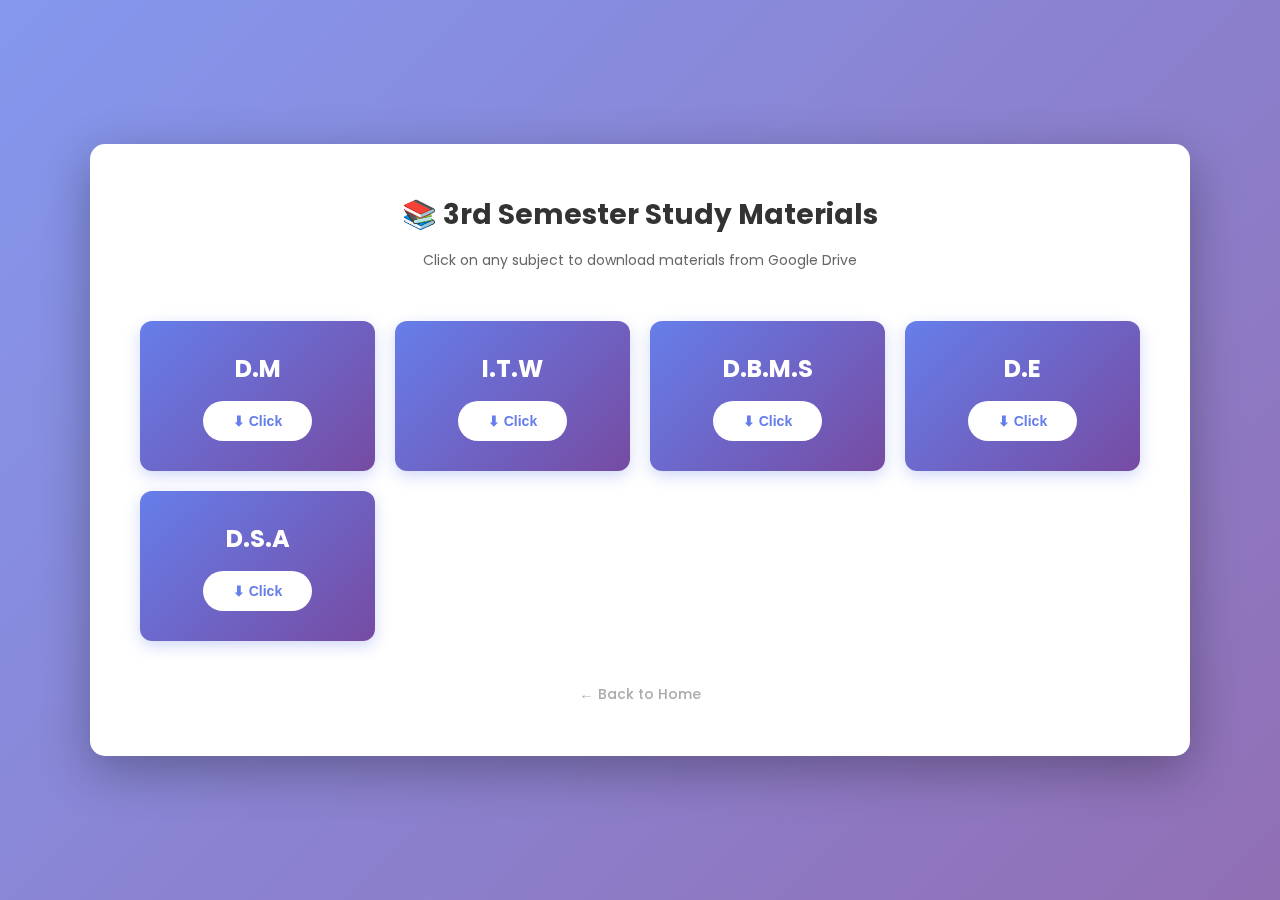
<file: web-3rd-sem.html>
<!DOCTYPE html>
<html lang="en">
<head>
    <meta charset="utf-8" />
    <meta name="viewport" content="width=device-width,initial-scale=1" />
    <title>3rd Sem Material</title>
    <link rel="stylesheet" href="web.css">
    <link rel="stylesheet" href="https://fonts.googleapis.com/css2?family=Poppins:wght@400;500;600;700&display=swap">
    <style>
        /* General Body Styling */
        body {
            font-family: 'Poppins', sans-serif;
            background: linear-gradient(135deg, #667eea, #764ba2);
            display: flex;
            justify-content: center;
            align-items: center;
            min-height: 100vh;
            padding: 20px;
        }

        .main-container {
            width: 100%;
            max-width: 1000px;
            background: white;
            border-radius: 15px;
            box-shadow: 0 15px 50px rgba(0, 0, 0, 0.3);
            padding: 50px;
            animation: slideUp 0.8s ease-out;
        }

        .header {
            text-align: center;
            margin-bottom: 50px;
        }

        .header h1 {
            color: #333;
            font-size: 28px;
            margin: 0 0 10px 0;
        }

        .header p {
            color: #666;
            font-size: 14px;
        }

        .subjects-grid {
            display: grid;
            grid-template-columns: repeat(auto-fit, minmax(200px, 1fr));
            gap: 20px;
        }

        .subject-card {
            background: linear-gradient(135deg, #667eea 0%, #764ba2 100%);
            border-radius: 12px;
            padding: 30px;
            text-align: center;
            cursor: pointer;
            transition: all 0.3s ease;
            box-shadow: 0 5px 15px rgba(102, 126, 234, 0.3);
            position: relative;
            overflow: hidden;
            text-decoration: none;
            display: block;
        }

        .subject-card:hover {
            transform: translateY(-10px);
            box-shadow: 0 15px 40px rgba(102, 126, 234, 0.5);
        }

        .subject-card::before {
            content: '';
            position: absolute;
            top: 0;
            left: -100%;
            width: 100%;
            height: 100%;
            background: rgba(255, 255, 255, 0.2);
            transition: left 0.5s ease;
            z-index: 1;
        }

        .subject-card:hover::before {
            left: 100%;
        }

        .subject-card-content {
            position: relative;
            z-index: 2;
        }

        .subject-name {
            font-size: 24px;
            font-weight: bold;
            margin-bottom: 15px;
            color: white;
        }

        .download-btn {
            background: white;
            color: #667eea;
            border: none;
            padding: 12px 30px;
            border-radius: 25px;
            font-weight: bold;
            cursor: pointer;
            font-size: 14px;
            transition: all 0.3s ease;
            animation: pulse 2s infinite;
            display: inline-block;
            text-decoration: none;
        }

        .subject-card:hover .download-btn {
            background: #f0f0f0;
            transform: scale(1.05);
            animation: none;
        }

        .download-btn::before {
            content: '⬇ ';
        }

        @keyframes slideUp {
            from {
                transform: translateY(50px);
                opacity: 0;
            }
            to {
                transform: translateY(0);
                opacity: 1;
            }
        }

        @keyframes pulse {
            0%, 100% {
                box-shadow: 0 0 0 0 rgba(255, 255, 255, 0.7);
            }
            50% {
                box-shadow: 0 0 0 10px rgba(255, 255, 255, 0);
            }
        }

        .back-link {
            text-align: center;
            margin-top: 40px;
        }

        .back-link a {
            color: #aaa; /* Lighter gray color */
            text-decoration: none;
            font-weight: 500; /* Normal font weight */
            transition: color 0.3s;
            font-size: 14px;
        }

        .back-link a:hover {
            color: #777; /* Darker gray on hover */
        }
    </style>
</head>
<body>
    <div class="main-container">
        <div class="header">
            <h1>📚 3rd Semester Study Materials</h1>
            <p>Click on any subject to download materials from Google Drive</p>
        </div>

        <div class="subjects-grid">
            <!-- D.M Subject -->
            <a href="https://drive.google.com/drive/folders/1iQtzHyz7-UM79qekVINNq-AF3wxdbkc3?usp=drive_link" target="_blank" rel="noopener" class="subject-card">
                <div class="subject-card-content">
                    <div class="subject-name">D.M</div>
                    <button class="download-btn" type="button">Click</button>
                </div>
            </a>

            <!-- I.T.W Subject -->
            <a href="https://drive.google.com/drive/folders/1ndckuWvA7qFvBjh5I_JoVkBnOmo69SJM?usp=drive_link" target="_blank" rel="noopener" class="subject-card">
                <div class="subject-card-content">
                    <div class="subject-name">I.T.W</div>
                    <button class="download-btn" type="button">Click</button>
                </div>
            </a>

            <!-- D.B.M.S Subject (updated link) -->
            <a href="https://drive.google.com/drive/folders/147dSsz2YJREDEW9gZ_yONaKtbu2S7Kuq?usp=drive_link" target="_blank" rel="noopener" class="subject-card">
                <div class="subject-card-content">
                    <div class="subject-name">D.B.M.S</div>
                    <button class="download-btn" type="button">Click</button>
                </div>
            </a>

            <!-- D.E Subject (updated link) -->
            <a href="https://drive.google.com/drive/folders/1YMX0PoOb4FfYDu4TDU3z8phqcz28sXmm?usp=drive_link" target="_blank" rel="noopener" class="subject-card">
                <div class="subject-card-content">
                    <div class="subject-name">D.E</div>
                    <button class="download-btn" type="button">Click</button>
                </div>
            </a>

            <!-- D.S.A Subject (updated link) -->
            <a href="https://drive.google.com/drive/folders/1EjYMkjiixFBJF9F2WtseVlP0-JySFuKe?usp=drive_link" target="_blank" rel="noopener" class="subject-card">
                <div class="subject-name">D.S.A</div>
                <button class="download-btn" type="button">Click</button>
            </a>
        </div>

        <div class="back-link">
            <a href="index.html">← Back to Home</a>
        </div>

    </div>

</body>
</html>
</file>
<file: web.css>
/* styles.css */
body {
    font-family: Arial, sans-serif;
    margin: 0;
    padding: 0;
    color: white; /* Text color ko white rakha gaya hai behtar contrast ke liye */
    min-height: 100vh;
    /* Background image ko yahan badla gaya hai */
    background-image: url("new image.jpg");
    background-size: cover;
    background-position: center;
    background-attachment: fixed;
    background-repeat: no-repeat;
    overflow-x: hidden; /* Disable horizontal scrolling */
    width: 100%; /* Ensure full width */
    box-sizing: border-box; /* Include padding in width calculation */
}

/* Paradhne me aasani ke liye semi-transparent overlay */
body::before {
    content: '';
    position: fixed;
    top: 0;
    left: 0;
    right: 0;
    bottom: 0;
    background-color: rgba(255, 255, 255, 0.2); /* Overlay ko thoda aur transparent banaya gaya hai (0.4 se 0.2) */
    z-index: -1;
}

/* ensure content is above overlay */
.center-box, .login-container, .vertical-banner, .banner-toggle, .site-footer {
    position: relative;
    z-index: 1; /* This is no longer needed but is fine to keep */
}

/* Center Box Image */
.center-image-container {
    display: flex;
    justify-content: center;
    align-items: center;
    padding: 100px 20px 15px 20px; /* Significantly increased space between header and image */
    box-sizing: border-box;
}

.image-box {
    position: relative;
    max-width: 800px;
    width: 100%;
    border-radius: 20px;
    overflow: hidden;
    box-shadow: 0 15px 40px rgba(0, 0, 0, 0.4);
    background: linear-gradient(135deg, rgba(255, 255, 255, 0.1), rgba(255, 255, 255, 0.05));
    border: 3px solid rgba(255, 255, 255, 0.2);
    transition: all 0.3s ease;
}

.image-box:hover {
    transform: translateY(-5px) scale(1.02);
    box-shadow: 0 20px 50px rgba(0, 0, 0, 0.5);
    border-color: rgba(52, 152, 219, 0.5);
}

.main-box-image {
    width: 100%;
    height: auto;
    display: block;
    border-radius: 17px;
    transition: all 0.3s ease;
}

.image-box::before {
    content: '';
    position: absolute;
    top: 0;
    left: 0;
    right: 0;
    bottom: 0;
    background: linear-gradient(135deg, rgba(52, 152, 219, 0.1), rgba(30, 60, 114, 0.1));
    border-radius: 20px;
    z-index: 1;
    pointer-events: none;
}

.image-box img {
    position: relative;
    z-index: 2;
}

/* Center Menu Container */
.center-menu-container {
    display: flex;
    justify-content: center;
    align-items: center;
    padding: 80px 20px 0px 20px; /* No bottom padding - menu connected to footer */
    min-height: auto; /* Removed fixed height */
    box-sizing: border-box;
}

.center-menu {
    max-width: 800px;
    width: 100%;
    text-align: center;
}

.center-menu h2 {
    color: white;
    font-size: 32px;
    font-weight: 700;
    margin-bottom: 40px;
    text-shadow: 0 2px 10px rgba(0,0,0,0.3);
}

.menu-grid {
    display: grid;
    grid-template-columns: repeat(auto-fit, minmax(250px, 1fr));
    gap: 20px;
    justify-items: center;
}

.menu-item {
    width: 100%;
    max-width: 300px;
}

.menu-item a {
    display: flex;
    align-items: center;
    justify-content: center;
    padding: 30px 25px;
    background: linear-gradient(135deg, rgba(52, 152, 219, 0.3), rgba(52, 152, 219, 0.1));
    border: 2px solid rgba(52, 152, 219, 0.5);
    border-radius: 15px;
    color: white !important;
    text-decoration: none;
    font-size: 20px;
    font-weight: 600;
    transition: all 0.3s ease;
    box-shadow: 0 8px 25px rgba(0, 0, 0, 0.3);
    min-height: 120px;
    text-align: center;
    position: relative;
    overflow: hidden;
}

.menu-item a:hover {
    background: linear-gradient(135deg, rgba(52, 152, 219, 0.5), rgba(52, 152, 219, 0.3));
    transform: translateY(-5px) scale(1.05);
    box-shadow: 0 15px 35px rgba(0, 0, 0, 0.4);
    border-color: rgba(52, 152, 219, 0.7);
}

.menu-item a::before {
    content: '';
    position: absolute;
    top: 0;
    left: -100%;
    width: 100%;
    height: 100%;
    background: linear-gradient(90deg, transparent, rgba(255, 255, 255, 0.2), transparent);
    transition: left 0.5s ease;
}

.menu-item a:hover::before {
    left: 100%;
}

.submenu {
    list-style: none;
    padding: 0;
    margin: 15px 0 0 0;
    max-height: 0;
    overflow: hidden;
    transition: max-height 0.4s ease-out;
}

.submenu-parent.open .submenu {
    max-height: 300px;
}

.submenu li {
    margin: 10px 0;
}

.submenu li a {
    background: rgba(255, 255, 255, 0.1);
    border: 1px solid rgba(255, 255, 255, 0.2);
    padding: 15px 20px;
    font-size: 16px;
    font-weight: 500;
    min-height: auto;
    box-shadow: 0 4px 15px rgba(0, 0, 0, 0.2);
}

.submenu li a:hover {
    background: rgba(255, 255, 255, 0.2);
    transform: translateY(-2px);
    box-shadow: 0 6px 20px rgba(0, 0, 0, 0.3);
}

.fa-chevron-down {
    margin-left: 10px;
    transition: transform 0.3s ease;
}

.submenu-parent.open .fa-chevron-down {
    transform: rotate(180deg);
}

/* White Login Section */
.white-login-section {
    display: flex;
    justify-content: center;
    align-items: center;
    padding: 10px 20px 0px 20px; /* Removed bottom padding - no space between login and footer */
    box-sizing: border-box;
}

.white-login-container {
    background: white;
    border-radius: 15px;
    padding: 40px;
    box-shadow: 0 10px 30px rgba(0, 0, 0, 0.2);
    width: 100%;
    max-width: 400px;
    text-align: center;
}

.white-login-container h2 {
    color: #333;
    margin-bottom: 30px;
    font-size: 28px;
    font-weight: 700;
}

.login-form {
    display: flex;
    flex-direction: column;
}

.login-form .input-group {
    margin-bottom: 20px;
    text-align: left;
}

.login-form label {
    display: block;
    margin-bottom: 8px;
    color: #555;
    font-weight: 600;
    font-size: 14px;
}

.login-form input {
    width: 100%;
    padding: 12px 15px;
    border: 2px solid #e0e0e0;
    border-radius: 8px;
    font-size: 16px;
    transition: border-color 0.3s, box-shadow 0.3s;
    box-sizing: border-box;
    background: #fafafa;
}

.login-form input:focus {
    border-color: #3498db;
    box-shadow: 0 0 8px rgba(52, 152, 219, 0.3);
    background: white;
    outline: none;
}

.login-form input::placeholder {
    color: #999;
}

.login-form .login-btn {
    width: 100%;
    padding: 14px;
    background: linear-gradient(135deg, #3498db, #2980b9);
    color: white;
    border: none;
    border-radius: 8px;
    font-size: 16px;
    font-weight: 600;
    cursor: pointer;
    transition: all 0.3s ease;
    margin-top: 10px;
}

.login-form .login-btn:hover {
    background: linear-gradient(135deg, #2980b9, #21618c);
    transform: translateY(-2px);
    box-shadow: 0 5px 15px rgba(52, 152, 219, 0.4);
}

.login-form .signup-link {
    margin-top: 20px;
    font-size: 14px;
    color: #666;
}

.login-form .signup-link a {
    color: #3498db;
    text-decoration: none;
    font-weight: 600;
    transition: color 0.3s ease;
}

.login-form .signup-link a:hover {
    color: #2980b9;
    text-decoration: underline;
}

/* NEW: Main layout container for vertical centering */
.main-layout {
    display: flex;
    flex-direction: column;
    align-items: center;
    justify-content: center;
    padding: 60px 20px; /* Vertical and horizontal padding */
    box-sizing: border-box;
    width: 100%;
    min-height: 100vh;
}

.center-box {
    background: linear-gradient(135deg, #667eea 0%, #764ba2 100%);
    padding: 28px;
    border-radius: 12px;
    box-shadow: 0 12px 30px rgba(37,99,235,0.25);
    display: block;
}

.login-container {
    background: linear-gradient(135deg, #8B4513, #A0522D);
    padding: 40px;
    border-radius: 10px;
    box-shadow: 0 10px 25px rgba(0, 0, 0, 0.3);
    width: 380px; /* Slightly wider */
    text-align: center;
    animation: slideUp 0.8s ease-out;
    margin: 0; /* REMOVED margin settings */
    color: white;
    flex: 0 0 auto;
    /* order: 2; */ /* REMOVED */
}

.login-container h2 {
    color: white; /* White heading for contrast */
    margin-bottom: 20px;
}

.login-container label {
    color: rgba(255, 255, 255, 0.9); /* Light text for labels */
}

.login-container input {
    width: 100%;
    padding: 10px;
    border: 1px solid rgba(255, 255, 255, 0.3);
    border-radius: 5px;
    background: rgba(255, 255, 255, 0.95);
    transition: border-color 0.3s, box-shadow 0.3s;
    box-sizing: border-box;
}

.login-container input:focus {
    border-color: #fff;
    box-shadow: 0 0 5px rgba(255, 255, 255, 0.5);
    background: white;
}

.login-container .login-btn {
    width: 100%;
    padding: 10px;
    background: #F5F5DC;
    color: #5D4037;
    border: none;
    border-radius: 5px;
    cursor: pointer;
    font-weight: bold;
    transition: background 0.3s, transform 0.2s;
}

.login-container .login-btn:hover {
    background: #f0f0f0;
    transform: translateY(-2px);
}

.login-container .signup-link {
    margin-top: 20px;
    font-size: 14px;
    color: rgba(255, 255, 255, 0.9);
}

.login-container .signup-link a {
    color: white;
    text-decoration: none;
    font-weight: bold;
}

.login-container .signup-link a:hover {
    text-decoration: underline;
}

@keyframes fadeIn {
    from { opacity: 0; }
    to { opacity: 1; }
}

@keyframes slideUp {
    from { transform: translateY(50px); opacity: 0; }
    to { transform: translateY(0); opacity: 1; }
}

h2 {
    margin-bottom: 20px;
    color: #333;
}

.input-group {
    margin-bottom: 20px;
    text-align: left;
}

label {
    display: block;
    margin-bottom: 5px;
    color: #555;
}

input {
    width: 100%;
    padding: 10px;
    border: 1px solid #ddd;
    border-radius: 5px;
    transition: border-color 0.3s, box-shadow 0.3s;
    box-sizing: border-box;
}

input:focus {
    border-color: #667eea;
    box-shadow: 0 0 5px rgba(102, 126, 234, 0.5);
}

.login-btn {
    width: 100%;
    padding: 10px;
    background: #667eea;
    color: white;
    border: none;
    border-radius: 5px;
    cursor: pointer;
    transition: background 0.3s, transform 0.2s;
}

.login-btn:hover {
    background: #5a67d8;
    transform: translateY(-2px);
}

.signup-link {
    margin-top: 20px;
    font-size: 14px;
}

.signup-link a {
    color: #667eea;
    text-decoration: none;
}

.signup-link a:hover {
    text-decoration: underline;
}

/* New Top Header Styles */
.top-header {
    display: flex;
    align-items: center;
    background: linear-gradient(90deg, #1e3c72, #2a5298); /* Dark blue gradient */
    color: white; /* White text for visibility */
    padding: 15px 30px;
    position: fixed;
    top: 0;
    left: 0;
    width: 100%;
    z-index: 1200;
    box-shadow: 0 4px 15px rgba(0,0,0,0.3);
    box-sizing: border-box;
    height: 70px;
}

.header-logo {
    max-height: 50px;
    margin-right: 15px;
}

.title-container h1 {
    margin: 0;
    font-size: 22px;
    font-weight: 600;
}

.title-container p {
    margin: 0;
    font-size: 14px;
    opacity: 0.8;
}

/* banner.css */
.vertical-banner {
    position: fixed;
    top: 70px; /* Position below the new top header */
    left: 0;
    width: 250px;
    height: calc(100vh - 70px); /* Adjust height */
    background: linear-gradient(180deg, #2c3e50, #34495e); /* Dark gradient sidebar */
    color: white; /* White text for visibility */
    padding: 0;
    box-shadow: 4px 0 15px rgba(0, 0, 0, 0.2);
    z-index: 1000;
    transform: translateX(0);
    transition: transform 0.28s ease;
    display: flex;
    flex-direction: column;
}

.vertical-banner h3 {
    margin: 0;
    padding: 20px;
    font-size: 18px;
    font-weight: 600;
    color: rgba(255, 255, 255, 0.95);
    border-bottom: 1px solid rgba(255, 255, 255, 0.1);
    background: rgba(0, 0, 0, 0.2);
}

.vertical-banner ul {
    list-style: none;
    padding: 20px;
    margin: 0;
    flex: 1;
}

.vertical-banner ul li a {
    color: rgba(255, 255, 255, 0.95) !important; /* Bright white text */
    text-decoration: none;
    display: flex;
    align-items: center;
    justify-content: center; /* Center the text */
    padding: 20px 25px;
    transition: all 0.3s ease;
    border-radius: 12px;
    margin-bottom: 15px;
    font-weight: 600;
    font-size: 18px;
    background: rgba(52, 152, 219, 0.15); /* Blue background */
    border: 2px solid rgba(52, 152, 219, 0.3); /* Blue border */
    box-shadow: 0 4px 15px rgba(0, 0, 0, 0.2); /* Stronger shadow */
    text-align: center;
    min-height: 60px;
}

.vertical-banner ul li a:hover {
    background: rgba(52, 152, 219, 0.35); /* Darker blue hover background */
    color: white !important;
    transform: translateY(-3px) scale(1.02); /* Lift and scale effect */
    box-shadow: 0 8px 25px rgba(0, 0, 0, 0.3); /* Enhanced shadow on hover */
    border-color: rgba(52, 152, 219, 0.5); /* Stronger blue border on hover */
}

.vertical-banner .submenu a {
    padding: 15px 25px 15px 40px;
    color: rgba(255, 255, 255, 0.8) !important; /* Brighter text for submenu items */
    font-size: 16px;
    font-weight: 500;
    margin-bottom: 10px;
    background: rgba(52, 152, 219, 0.1); /* Lighter blue background for submenu */
    border: 1px solid rgba(52, 152, 219, 0.2); /* Lighter blue border */
    border-radius: 10px;
    box-shadow: 0 2px 8px rgba(0, 0, 0, 0.15); /* Moderate shadow */
    text-align: left;
    justify-content: flex-start;
}

/* make toggle always reachable (visible even when banner is collapsed) */
.banner-toggle {
    position: fixed;
    top: 80px; /* Adjust to be below the new top header */
    left: 262px; /* sits just to right of the open banner (250px width + 12px gap) */
    width: 40px;
    height: 40px;
    border-radius: 6px;
    border: none;
    background: #3498db; /* Blue button to match theme */
    color: white;
    cursor: pointer;
    box-shadow: 0 2px 6px rgba(0,0,0,0.3);
    font-size: 18px;
    display: flex;
    align-items: center;
    justify-content: center;
    z-index: 1100;
    transition: left 0.28s ease, transform 0.18s;
}

/* keep aria visual focus on hover */
.banner-toggle:hover { transform: translateY(-2px); }

.vertical-banner li {
    margin-bottom: 15px;
    position: relative;
}

.vertical-banner a {
    color: white !important;
    text-decoration: none;
    font-size: 16px;
    display: block;
    padding: 12px 15px;
    border-radius: 6px;
    transition: background-color 0.3s;
    position: relative;
    border-left: 3px solid transparent;
}

.vertical-banner a:hover {
    background-color: rgba(255, 255, 255, 0.1); /* Light white hover */
    border-left: 3px solid #3498db;
}

/* Footer (shared) — non-fixed modern footer */
.site-footer {
    position: relative;
    left: 0;
    bottom: 0;
    width: 100%;
    padding: 40px 20px;
    background: linear-gradient(135deg, #1e3c72, #2a5298); /* Blue gradient background */
    color: white !important; /* white text */
    display: flex;
    align-items: center;
    justify-content: center;
    font-size: 18px;
    font-weight: 700; /* Bold text */
    margin-top: 60px; /* Space above footer */
    box-shadow: 0 -4px 20px rgba(0,0,0,0.3);
    border-top: 3px solid rgba(255, 255, 255, 0.1);
    text-transform: uppercase; /* Capital letters */
    letter-spacing: 1px; /* Better spacing for caps */
}

/* Footer strong emphasis */
.site-footer strong {
    color: white !important; /* ensure name is white */
    font-weight: 900; /* Extra bold */
    font-size: 20px;
    text-shadow: 0 2px 5px rgba(0,0,0,0.3);
}

/* Footer container for better layout */
.site-footer .footer-content {
    max-width: 1200px;
    width: 100%;
    text-align: center;
    padding: 0 20px;
    font-weight: 700; /* Bold content */
}

/* center animated blue box between banner and login */
.center-box {
    flex: 0 0 auto;
    max-width: 640px;
    margin: 0 0 40px 0; /* Replaced margin with margin-bottom */
    background: linear-gradient(135deg,#1e90ff 0%, #2563eb 100%);
    color: #fff;
    padding: 28px;
    border-radius: 12px;
    box-shadow: 0 12px 30px rgba(37,99,235,0.25);
    display: block;
    animation: floatY 4s ease-in-out infinite;
    text-align: left;
    /* order: 1; */ /* REMOVED */
}

.center-box h2 {
    margin: 0 0 8px 0;
    font-size: 22px;
    font-weight: 700;
    color: #fff;
}

.center-box .center-desc {
    margin: 0;
    color: #fff; /* paragraph in white */
    opacity: 0.98;
    line-height: 1.6;
    font-size: 14px;
}

/* floating animation */
@keyframes floatY {
    0% { transform: translateY(0px); }
    50% { transform: translateY(-10px); }
    100% { transform: translateY(0px); }
}

/* responsive adjustments */
@media (max-width: 900px) {
    /* body { 
        padding-left: 0; 
        flex-direction: column;
    } */ /* REMOVED this rule */
    .main-layout {
        padding-left: 20px; /* Remove extra padding when banner is not fixed */
    }
    .vertical-banner { position: relative; width: 100%; height: auto; transform: translateX(0); }
    .banner-toggle { display: none; }
    .center-box, .login-container { max-width: 90%; margin: 20px auto; }
}

/* Add this at the end of the file */
.semester-page {
    padding: 40px;
    text-align: center;
    width: calc(100% - 200px); /* Adjust for the left banner */
    margin-left: 200px; /* Space for the left banner */
}

.semester-page h1 {
    color: #333;
    margin-bottom: 30px;
}

/* Submenu Styles */
.submenu-parent .submenu-toggle {
    display: flex;
    justify-content: space-between;
    align-items: center;
}

.submenu-parent .submenu-toggle .fa-chevron-down {
    transition: transform 0.3s ease;
    font-size: 12px;
    opacity: 0.7;
    margin-left: 8px;
}

.submenu-parent.open .submenu-toggle .fa-chevron-down {
    transform: rotate(180deg);
    opacity: 1;
}

.submenu {
    list-style-type: none;
    padding-left: 15px; /* Indent submenu items */
    max-height: 0;
    overflow: hidden;
    transition: max-height 0.4s ease-out;
    margin: 0;
}

.submenu-parent.open .submenu {
    max-height: 500px; /* Adjust as needed */
    margin-top: 10px;
}

.submenu li a {
    font-size: 14px; /* Smaller font for submenu items */
    padding: 8px 10px;
}

/* Visitor Stats Section */
.visitor-stats {
    margin-top: auto; /* Pushes the stats to the bottom */
    padding-top: 20px;
}

.stat-card {
    display: flex;
    justify-content: space-between;
    align-items: center;
    padding: 12px 15px;
    border-radius: 8px;
    margin-bottom: 12px;
    color: white;
    font-family: 'Segoe UI', Tahoma, Geneva, Verdana, sans-serif;
}

.stat-info p {
    margin: 0 0 2px 0;
    font-size: 10px;
    font-weight: 600;
    opacity: 0.9;
    letter-spacing: 0.5px;
}

.stat-info span {
    font-size: 22px;
    font-weight: 700;
    display: block;
}

.stat-icon i {
    font-size: 22px;
    opacity: 0.8;
}

/* Card-specific background colors */
.stat-card.monthly-visitors {
    background: linear-gradient(to right, #2563eb, #1e90ff);
}

.stat-card.todays-visitors {
    background: linear-gradient(to right, #1e3c72, #2a5298);
}

.stat-card.active-now {
    background: linear-gradient(to right, #4169E1, #1E90FF);
}

.stat-card.lifetime-visitors {
    background: linear-gradient(to right, #f12711, #f5af19);
}

.vertical-banner {
    display: flex;
    flex-direction: column;
}
</file>
